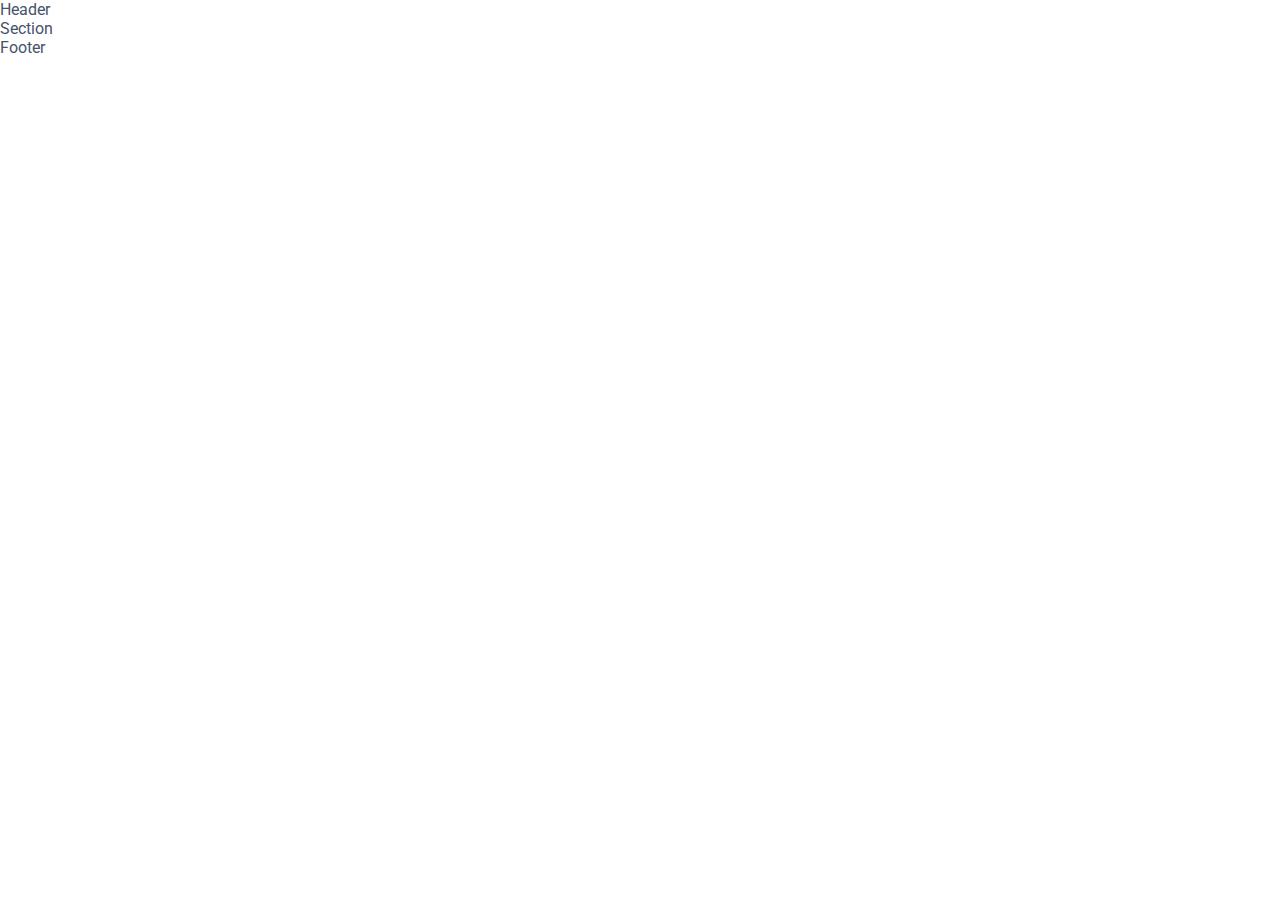
<file: exercise-2/index.html>
<!DOCTYPE html>
<html lang="en">
<head>
    <meta charset="UTF-8">
    <meta name="viewport" content="width=device-width, initial-scale=1.0">
    <link href="https://fonts.googleapis.com/css2?family=Roboto" rel="stylesheet">
    <link rel="stylesheet" href="../main.css">
    <link rel="stylesheet" href="../colors.css">
    <link rel="stylesheet" href="exercise-2.css">
    <!-- <link rel="stylesheet" href="solution-2.css"> -->
    <title>Document</title>
</head>
<body>
    <main class="main centered">
        <header class="header centered">Header</header>
        <section class="section centered">Section</section>
        <footer class="footer centered">Footer</footer>
    </main>
</body>
</html>
</file>
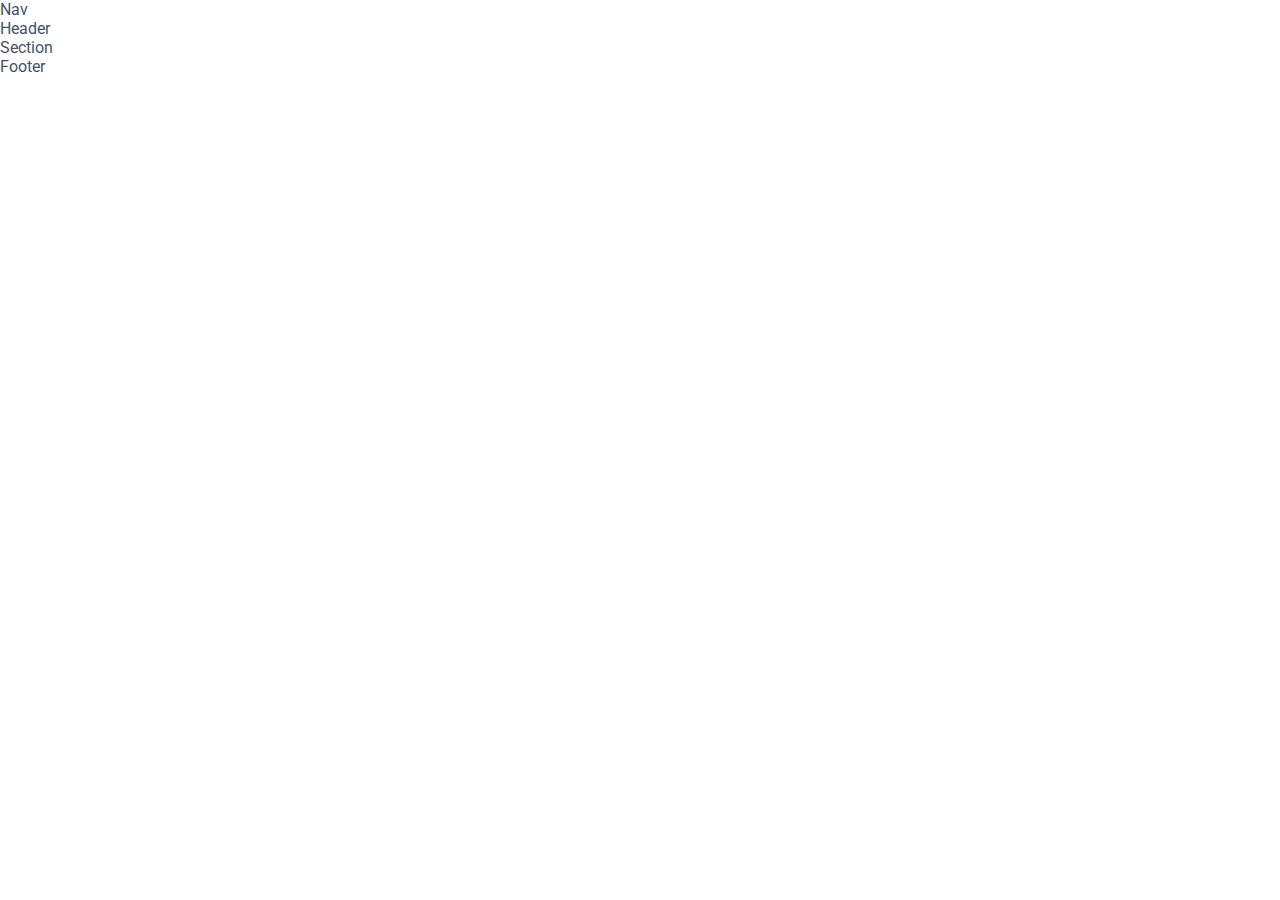
<file: exercise-3/index.html>
<!DOCTYPE html>
<html lang="en">
<head>
    <meta charset="UTF-8">
    <meta name="viewport" content="width=device-width, initial-scale=1.0">
    <link href="https://fonts.googleapis.com/css2?family=Roboto" rel="stylesheet">
    <link rel="stylesheet" href="../main.css">
    <link rel="stylesheet" href="../colors.css">
    <link rel="stylesheet" href="exercise-3.css">
    <!-- <link rel="stylesheet" href="solution-3.css"> -->
    <title>Document</title>
</head>
<body>
    <main class="main centered">
        <nav class="nav centered">Nav</nav>
        <div class="content">
            <header class="header centered">Header</header>
            <section class="section centered">Section</section>
            <footer class="footer centered">Footer</footer>
        </div>
    </main>
</body>
</html>
</file>
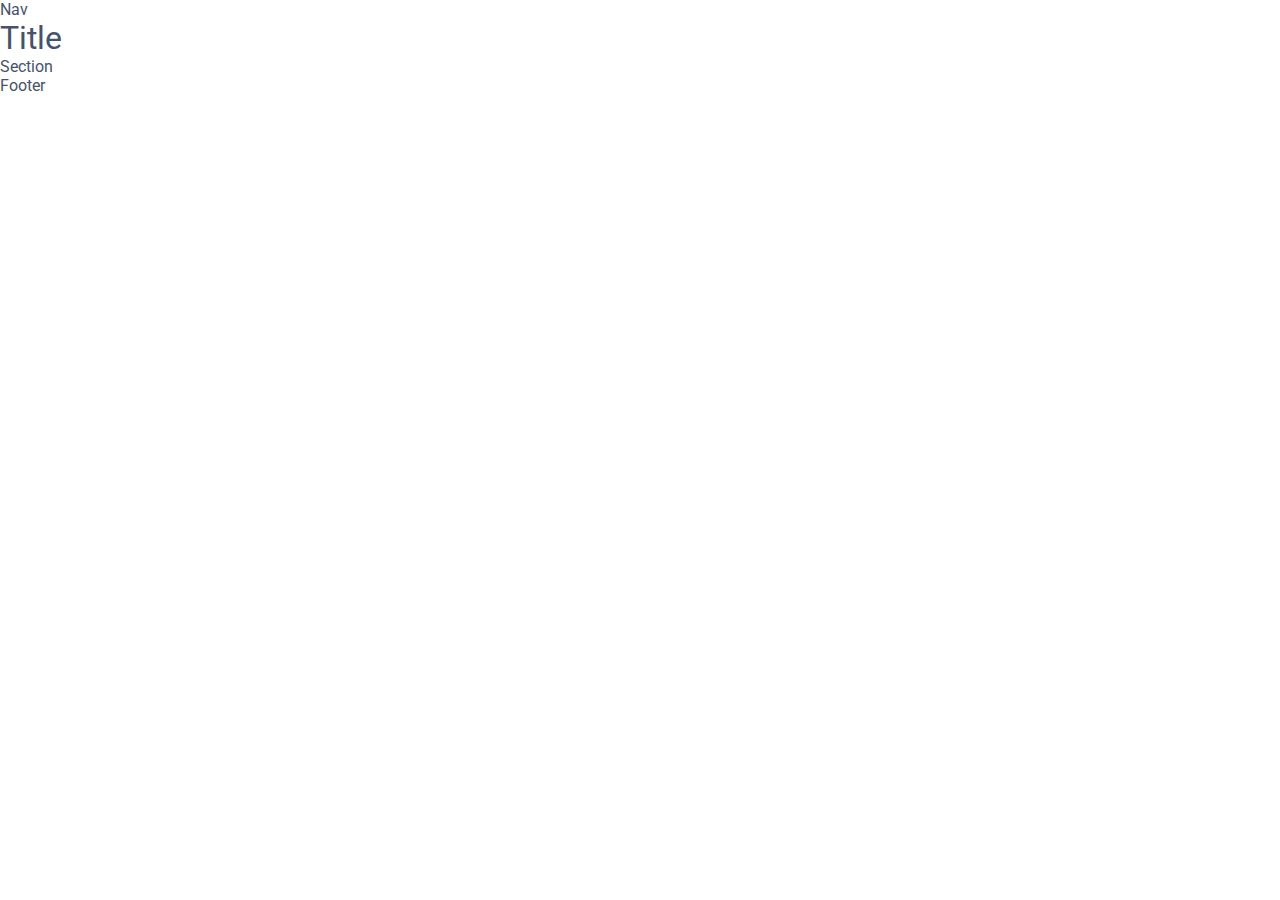
<file: exercise-4/index.html>
<!DOCTYPE html>
<html lang="en">
<head>
    <meta charset="UTF-8">
    <meta name="viewport" content="width=device-width, initial-scale=1.0">
    <link href="https://fonts.googleapis.com/css2?family=Roboto" rel="stylesheet">
    <link rel="stylesheet" href="../main.css">
    <link rel="stylesheet" href="../colors.css">
    <link rel="stylesheet" href="exercise-4.css">
    <!-- <link rel="stylesheet" href="solution-4.css"> -->
    <title>Document</title>
</head>
<body>
    <main class="main centered">
        <nav class="nav centered">Nav</nav>
        <div class="content">
            <header class="header">
                <h1 class="title">Title</h1>
                <div class="icon"></div>
            </header>
            <section class="section centered">Section</section>
            <footer class="footer centered">Footer</footer>
        </div>
    </main>
</body>
</html>
</file>
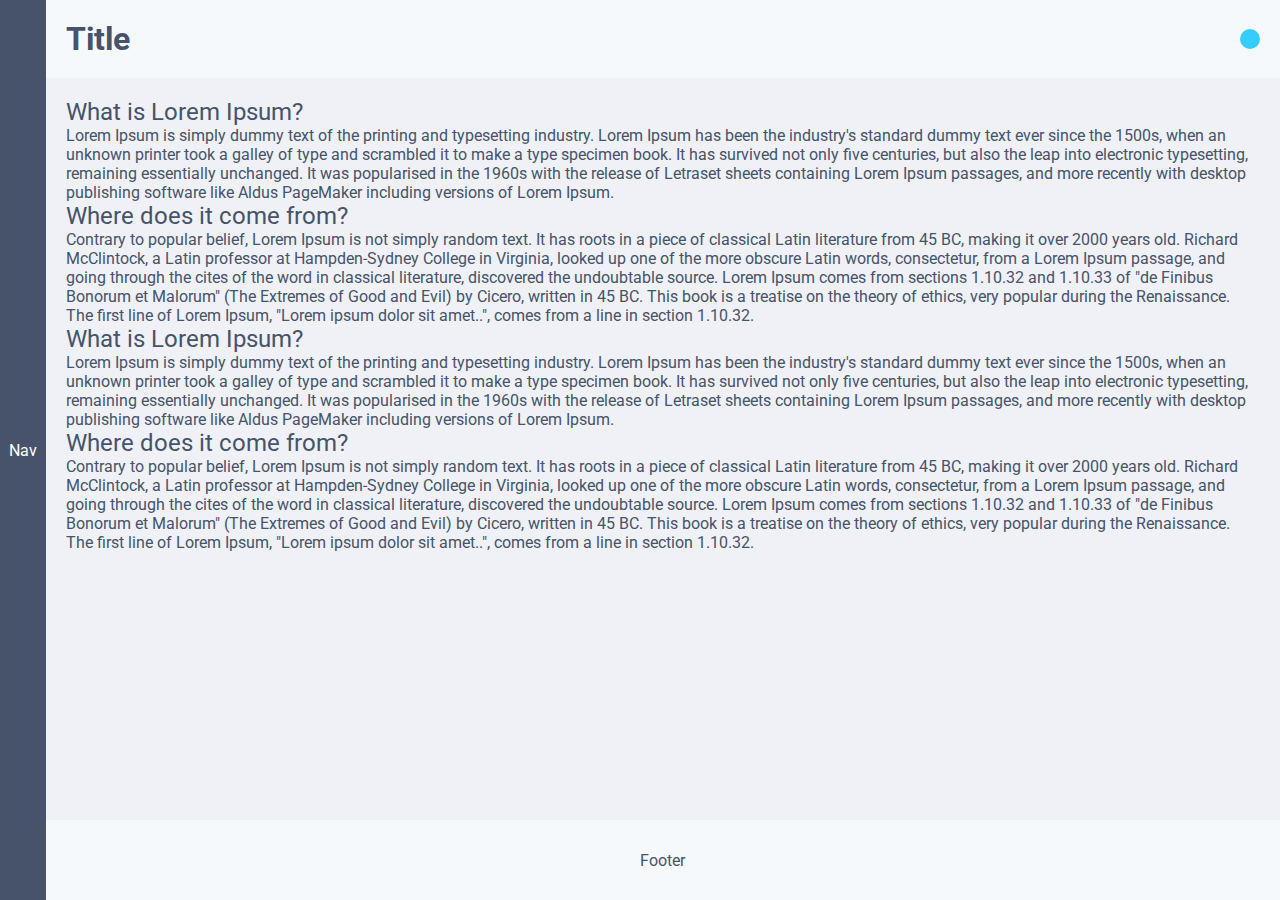
<file: exercise-5/index.html>
<!DOCTYPE html>
<html lang="en">
<head>
    <meta charset="UTF-8">
    <meta name="viewport" content="width=device-width, initial-scale=1.0">
    <link href="https://fonts.googleapis.com/css2?family=Roboto" rel="stylesheet">
    <link rel="stylesheet" href="../main.css">
    <link rel="stylesheet" href="../colors.css">
    <!-- <link rel="stylesheet" href="exercise-5.css"> -->
    <link rel="stylesheet" href="incomplete-solution-5.css">
    <title>Document</title>
</head>
<body>
    <main class="main centered">
        <nav class="nav centered">Nav</nav>
        <div class="content">
            <header class="header">
                <h1 class="title">Title</h1>
                <div class="icon"></div>
            </header>
            <section class="section richtext">
                <h2>What is Lorem Ipsum?</h2>
                <p>Lorem Ipsum is simply dummy text of the printing and typesetting industry. Lorem Ipsum has been the industry's standard dummy text ever since the 1500s, when an unknown printer took a galley of type and scrambled it to make a type specimen book. It has survived not only five centuries, but also the leap into electronic typesetting, remaining essentially unchanged. It was popularised in the 1960s with the release of Letraset sheets containing Lorem Ipsum passages, and more recently with desktop publishing software like Aldus PageMaker including versions of Lorem Ipsum.</p>
                <h2>Where does it come from?</h2>
                <p>Contrary to popular belief, Lorem Ipsum is not simply random text. It has roots in a piece of classical Latin literature from 45 BC, making it over 2000 years old. Richard McClintock, a Latin professor at Hampden-Sydney College in Virginia, looked up one of the more obscure Latin words, consectetur, from a Lorem Ipsum passage, and going through the cites of the word in classical literature, discovered the undoubtable source. Lorem Ipsum comes from sections 1.10.32 and 1.10.33 of "de Finibus Bonorum et Malorum" (The Extremes of Good and Evil) by Cicero, written in 45 BC. This book is a treatise on the theory of ethics, very popular during the Renaissance. The first line of Lorem Ipsum, "Lorem ipsum dolor sit amet..", comes from a line in section 1.10.32.</p>
                <h2>What is Lorem Ipsum?</h2>
                <p>Lorem Ipsum is simply dummy text of the printing and typesetting industry. Lorem Ipsum has been the industry's standard dummy text ever since the 1500s, when an unknown printer took a galley of type and scrambled it to make a type specimen book. It has survived not only five centuries, but also the leap into electronic typesetting, remaining essentially unchanged. It was popularised in the 1960s with the release of Letraset sheets containing Lorem Ipsum passages, and more recently with desktop publishing software like Aldus PageMaker including versions of Lorem Ipsum.</p>
                <h2>Where does it come from?</h2>
                <p>Contrary to popular belief, Lorem Ipsum is not simply random text. It has roots in a piece of classical Latin literature from 45 BC, making it over 2000 years old. Richard McClintock, a Latin professor at Hampden-Sydney College in Virginia, looked up one of the more obscure Latin words, consectetur, from a Lorem Ipsum passage, and going through the cites of the word in classical literature, discovered the undoubtable source. Lorem Ipsum comes from sections 1.10.32 and 1.10.33 of "de Finibus Bonorum et Malorum" (The Extremes of Good and Evil) by Cicero, written in 45 BC. This book is a treatise on the theory of ethics, very popular during the Renaissance. The first line of Lorem Ipsum, "Lorem ipsum dolor sit amet..", comes from a line in section 1.10.32.</p>
            </section>
            <footer class="footer centered">Footer</footer>
        </div>
    </main>
</body>
</html>
</file>
<file: main.css>
html {
  color: #46536a;
  font-family: "Roboto";
  box-sizing: border-box;
  font-weight: 500;
  font-size: 16px;
}

*,
*:before,
*:after {
  box-sizing: inherit;
}

body,
h1,
h2,
h3,
h4,
h5,
h6,
p,
ol,
ul {
  margin: 0;
  padding: 0;
  font-weight: normal;
}

ol,
ul {
  list-style: none;
}

img {
  max-width: 100%;
  height: auto;
}
</file>
<file: colors.css>
:root {
  --white: #ffffff;
  --n100: #46536a;
  --n200: #eff1f7;
  --n300: #f6f9fc;
  --primary: #3477fe;
  --secondary: #35ccff;
  --tertiary: #f0fbfe;
}
</file>
<file: exercise-2/exercise-2.css>
.centered {
}

.main {
}

.header {
}

.section {
}

.footer {
}
</file>
<file: exercise-2/solution-2.css>
.centered {
  display: flex;
  align-items: center;
  justify-content: center;
}

.main {
  height: 100vh;
  width: 100vw;
  display: flex;
  flex-direction: column;
}

.header {
  width: 100%;
  background-color: var(--n300);
  height: 80px;
}

.section {
  background-color: var(--n200);
  flex-grow: 1;
  width: 100%;
}

.footer {
  background-color: var(--n300);
  height: 80px;
  width: 100%;
}
</file>
<file: exercise-3/exercise-3.css>
.centered {
}

.nav {
}

.main {
}

.content {
}

.header {
}

.section {
}

.footer {
}
</file>
<file: exercise-3/solution-3.css>
.centered {
  display: flex;
  align-items: center;
  justify-content: center;
}

.nav {
  background-color: var(--n100);
  width: 200px;
  height: 100%;
  color: var(--white);
}

.main {
  height: 100vh;
  width: 100vw;
  display: flex;
}

.content {
  display: flex;
  flex-direction: column;
  height: 100%;
  flex-grow: 1;
}

.header {
  width: 100%;
  background-color: var(--n300);
  height: 80px;
}

.section {
  background-color: var(--n200);
  flex-grow: 1;
  width: 100%;
}

.footer {
  background-color: var(--n300);
  height: 80px;
  width: 100%;
}
</file>
<file: exercise-4/exercise-4.css>
.centered {
}

.title {
}

.nav {
}

.main {
}

.content {
}

.header {
}

.icon {
}

.section {
}

.footer {
}
</file>
<file: exercise-4/solution-4.css>
.centered {
  display: flex;
  align-items: center;
  justify-content: center;
}

.title {
  font-weight: bold;
}

.nav {
  background-color: var(--n100);
  width: 200px;
  height: 100%;
  color: var(--white);
}

.main {
  height: 100vh;
  width: 100vw;
  display: flex;
}

.content {
  display: flex;
  flex-direction: column;
  height: 100%;
  flex-grow: 1;
}

.header {
  width: 100%;
  background-color: var(--n300);
  padding: 20px;
  display: flex;
  align-items: center;
  justify-content: space-between;
}

.icon {
  width: 20px;
  height: 20px;
  background-color: var(--secondary);
  border-radius: 100%;
}

.section {
  background-color: var(--n200);
  flex-grow: 1;
  width: 100%;
}

.footer {
  background-color: var(--n300);
  height: 80px;
  width: 100%;
}
</file>
<file: exercise-5/exercise-5.css>
.centered {
}

.title {
}

.nav {
}

.main {
}

.content {
}

.richtext h2 {
}

.richtext p {
}

.header {
}

.icon {
}

.section {
}

.footer {
}
</file>
<file: exercise-5/incomplete-solution-5.css>
.centered {
  display: flex;
  align-items: center;
  justify-content: center;
}

.title {
  font-weight: bold;
}

.nav {
  background-color: var(--n100);
  width: 200px;
  height: 100%;
  color: var(--white);
}

.main {
  height: 100vh;
  width: 100vw;
  display: flex;
}

.content {
  display: flex;
  flex-direction: column;
  height: 100%;
  flex-grow: 1;
}

.richtext h2 {
}

.richtext p {
}

.header {
  width: 100%;
  background-color: var(--n300);
  padding: 20px;
  display: flex;
  align-items: center;
  justify-content: space-between;
}

.icon {
  width: 20px;
  height: 20px;
  background-color: var(--secondary);
  border-radius: 100%;
}

.section {
  background-color: var(--n200);
  flex-grow: 1;
  width: 100%;
  padding: 20px;
}

.footer {
  background-color: var(--n300);
  height: 80px;
  width: 100%;
}
</file>
